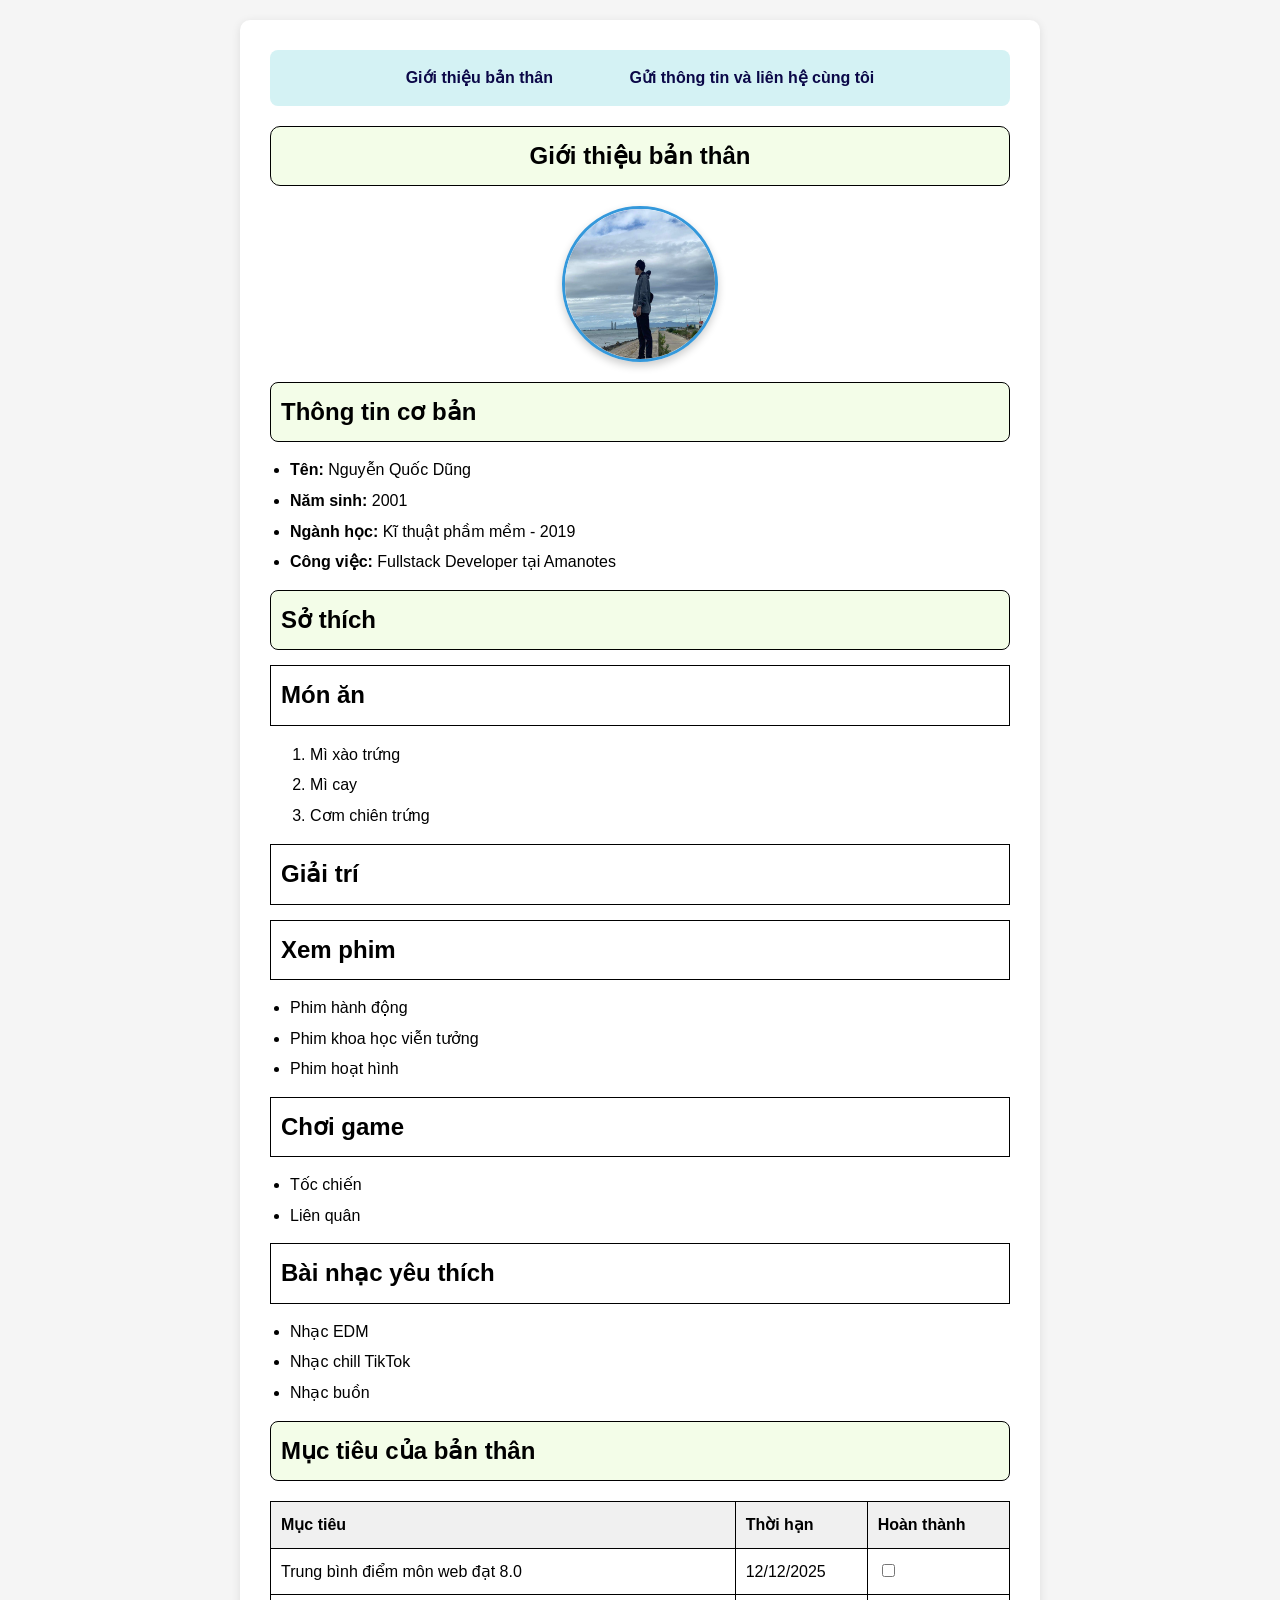
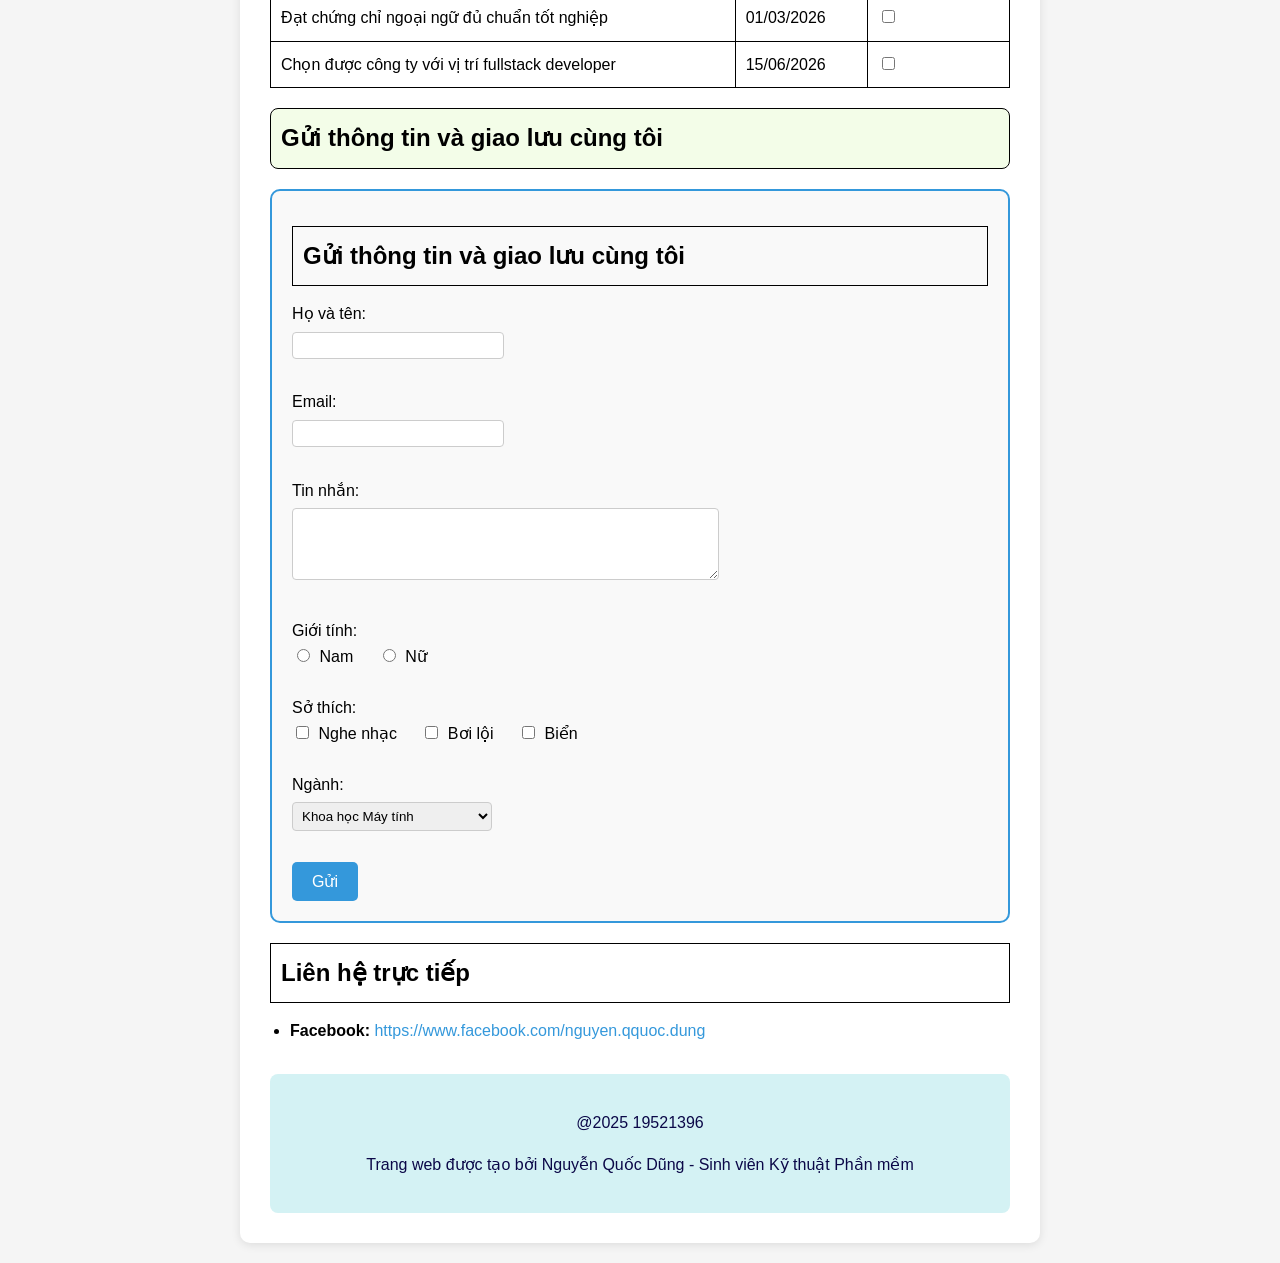
<file: index.html>
<!DOCTYPE html>
<html lang="vi">
    <head>
        <meta charset="UTF-8">
        <title>Giới thiệu bản thân - Nguyễn Quốc Dũng</title>
        <link rel="stylesheet" type="text/css" href="styles.css">
    </head>
    <body>
        <div class="container">
            <nav>
                <a href="#gioi-thieu">Giới thiệu bản thân</a>
                <a href="#lien-he">Gửi thông tin và liên hệ cùng tôi</a>
            </nav>

            <h1 id="gioi-thieu">Giới thiệu bản thân</h1>

            <img
                src="asset/avatar.png"
                alt="Ảnh đại diện" class="profile-image">

            <h2>Thông tin cơ bản</h2>
            <ul>
                <li><strong>Tên:</strong> Nguyễn Quốc Dũng</li>
                <li><strong>Năm sinh:</strong> 2001</li>
                <li><strong>Ngành học:</strong> Kĩ thuật phầm mềm - 2019</li>
                <li><strong>Công việc:</strong> Fullstack Developer tại
                    Amanotes</li>
            </ul>

            <h2>Sở thích</h2>

            <h3>Món ăn</h3>
            <ol>
                <li>Mì xào trứng</li>
                <li>Mì cay</li>
                <li>Cơm chiên trứng</li>
            </ol>

            <h3>Giải trí</h3>

            <h4>Xem phim</h4>
            <ul>
                <li>Phim hành động</li>
                <li>Phim khoa học viễn tưởng</li>
                <li>Phim hoạt hình</li>
            </ul>

            <h4>Chơi game</h4>
            <ul>
                <li>Tốc chiến</li>
                <li>Liên quân</li>
            </ul>

            <h4>Bài nhạc yêu thích</h4>
            <ul>
                <li>Nhạc EDM</li>
                <li>Nhạc chill TikTok</li>
                <li>Nhạc buồn</li>
            </ul>

            <h2>Mục tiêu của bản thân</h2>
            <table>
                <tr>
                    <th>Mục tiêu</th>
                    <th>Thời hạn</th>
                    <th>Hoàn thành</th>
                </tr>
                <tr>
                    <td>Trung bình điểm môn web đạt 8.0</td>
                    <td>12/12/2025</td>
                    <td><input type="checkbox"></td>
                </tr>
                <tr>
                    <td>Đạt chứng chỉ ngoại ngữ đủ chuẩn tốt nghiệp</td>
                    <td>01/03/2026</td>
                    <td><input type="checkbox"></td>
                </tr>
                <tr>
                    <td>Chọn được công ty với vị trí fullstack developer</td>
                    <td>15/06/2026</td>
                    <td><input type="checkbox"></td>
                </tr>
            </table>

            <h2 id="lien-he">Gửi thông tin và giao lưu cùng tôi</h2>

            <form class="contact-form">
                <h3>Gửi thông tin và giao lưu cùng tôi</h3>

                <label for="fullname">Họ và tên:</label><br>
                <input type="text" id="fullname" name="fullname"><br><br>

                <label for="email">Email:</label><br>
                <input type="email" id="email" name="email"><br><br>

                <label for="message">Tin nhắn:</label><br>
                <textarea id="message" name="message" rows="4"
                    cols="50"></textarea><br><br>

                <label>Giới tính:</label><br>
                <input type="radio" id="male" name="gender" value="male">
                <label for="male">Nam</label>
                <input type="radio" id="female" name="gender" value="female">
                <label for="female">Nữ</label><br><br>

                <label>Sở thích:</label><br>
                <input type="checkbox" id="music" name="hobbies" value="music">
                <label for="music">Nghe nhạc</label>
                <input type="checkbox" id="swimming" name="hobbies"
                    value="swimming">
                <label for="swimming">Bơi lội</label>
                <input type="checkbox" id="sea" name="hobbies" value="sea">
                <label for="sea">Biển</label><br><br>

                <label for="major">Ngành:</label><br>
                <select id="major" name="major">
                    <option value="computer-science">Khoa học Máy tính</option>
                    <option value="software-engineering">Kỹ thuật Phần
                        mềm</option>
                    <option value="information-systems">Hệ thống Thông
                        tin</option>
                    <option value="network-security">An toàn Mạng</option>
                </select><br><br>

                <input type="submit" value="Gửi" class="submit-btn">
            </form>

            <h3>Liên hệ trực tiếp</h3>
            <ul>
                <li><strong>Facebook:</strong> <a
                        href="https://www.facebook.com/nguyen.qquoc.dung"
                        class="contact-link"
                        target="_blank">https://www.facebook.com/nguyen.qquoc.dung</a></li>
            </ul>

            <footer>
                <p>@2025 19521396</p>
                <p>Trang web được tạo bởi Nguyễn Quốc Dũng - Sinh viên Kỹ thuật
                    Phần mềm</p>
            </footer>
        </div>
    </body>
</html>
</file>
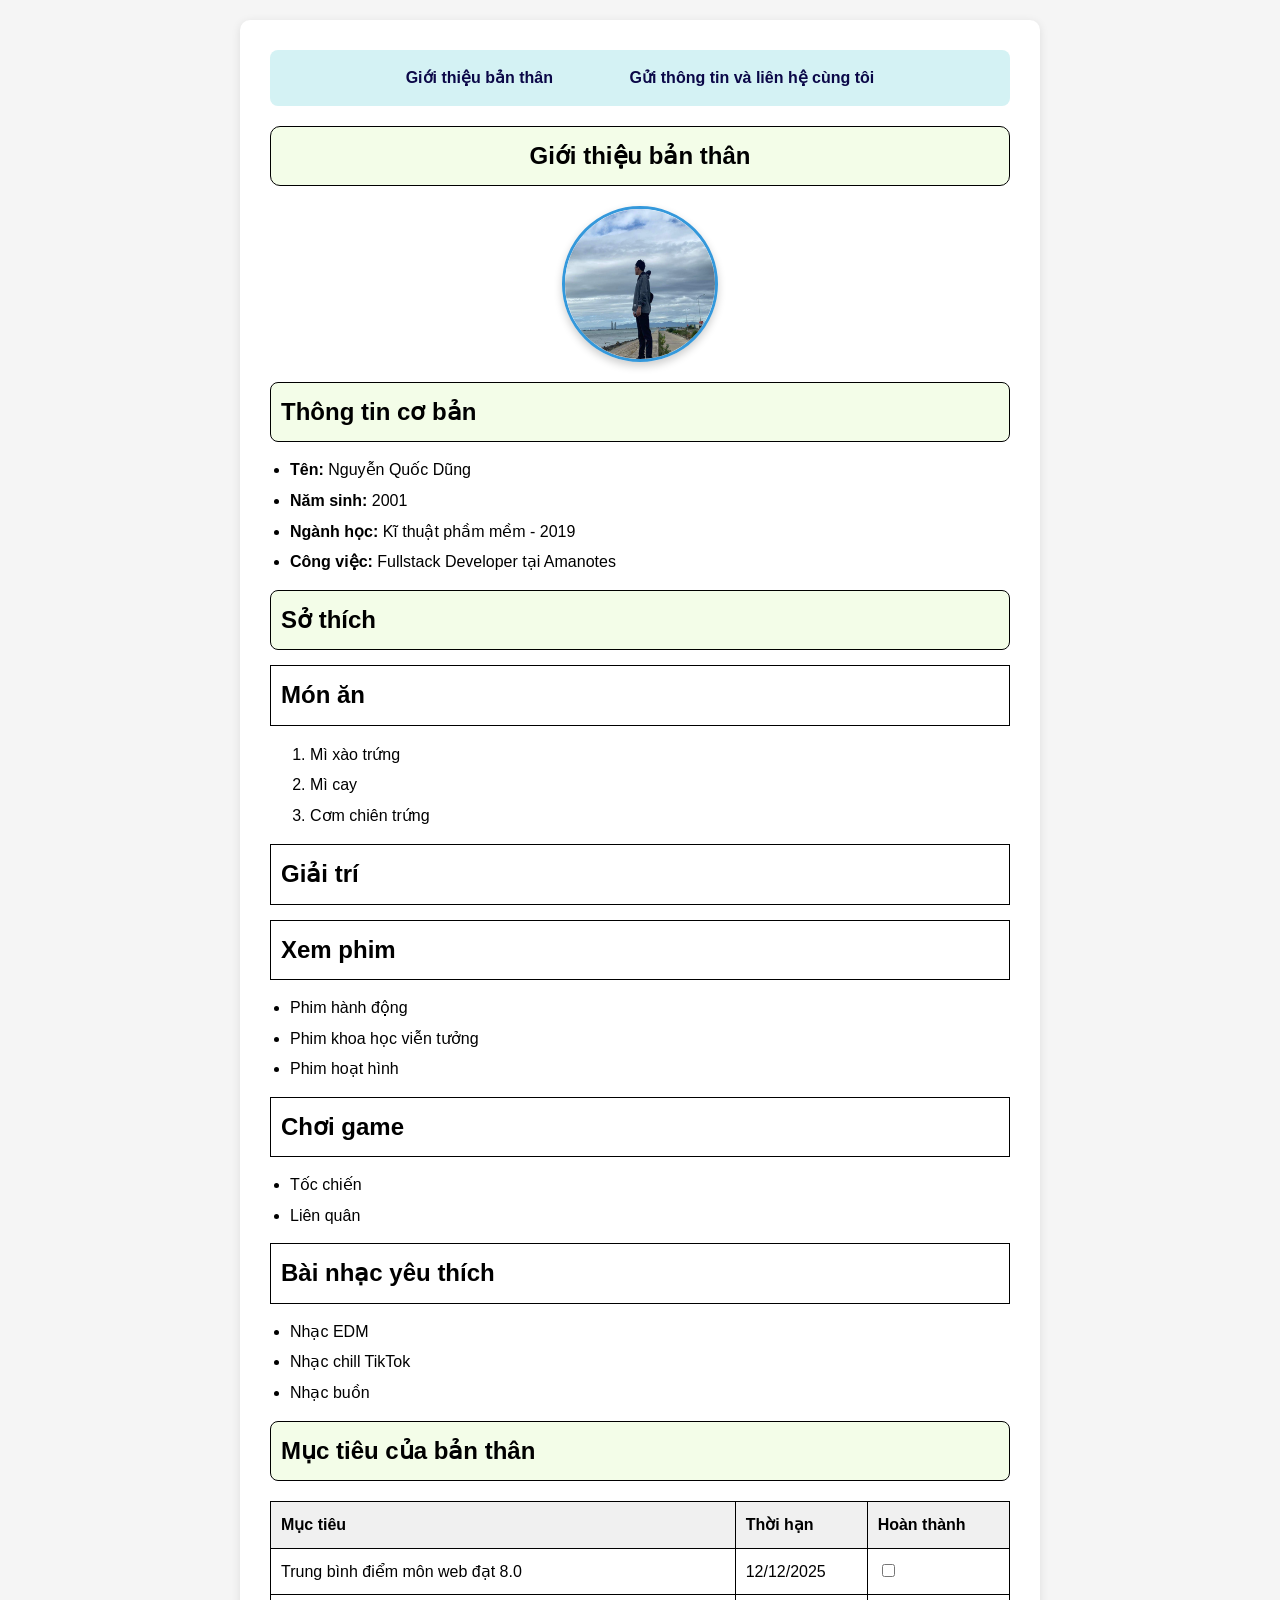
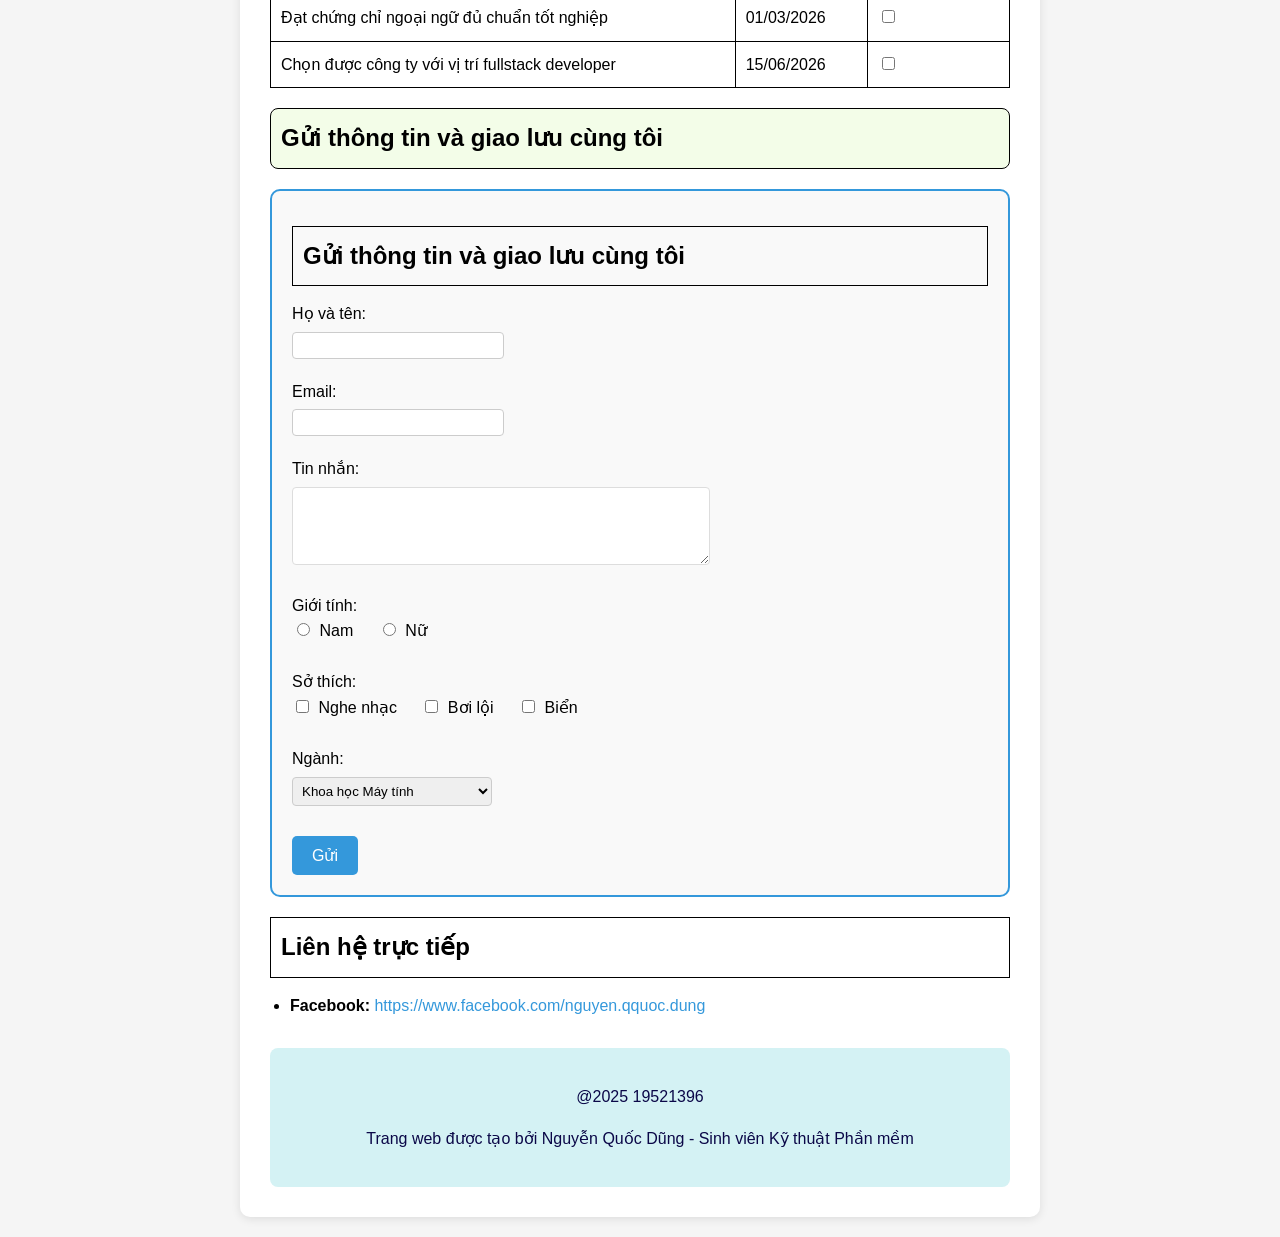
<file: bai-tap-3.html>
<!DOCTYPE html>
<html lang="vi">
    <head>
        <meta charset="UTF-8">
        <title>Bài tập 3 - Giới thiệu bản thân - Nguyễn Quốc Dũng</title>
        <link rel="stylesheet" type="text/css" href="styles.css">
        <style>
            /* CSS cho bài tập 3 */
            .profile-image {
                transition: transform 0.3s ease;
                cursor: pointer;
            }
            
            .profile-image:hover {
                transform: scale(1.05);
            }
            
            .back-to-top {
                position: fixed;
                bottom: 20px;
                right: 20px;
                background-color: #007bff;
                color: white;
                border: none;
                border-radius: 50%;
                width: 50px;
                height: 50px;
                font-size: 18px;
                cursor: pointer;
                display: none;
                z-index: 1000;
                transition: background-color 0.3s ease;
            }
            
            .back-to-top:hover {
                background-color: #0056b3;
            }
            
            .completed-row {
                background-color: #c6f5c6 !important;
                text-decoration: line-through;
            }
            
            .error {
                color: red;
                font-size: 14px;
                margin-top: 5px;
            }
            
            .form-group {
                margin-bottom: 15px;
            }
            
            .form-group input, .form-group textarea {
                width: 100%;
                max-width: 400px;
                padding: 8px;
                border: 1px solid #ddd;
                border-radius: 4px;
            }
            
            .form-group input.error-input, .form-group textarea.error-input {
                border-color: red;
            }
        </style>
    </head>
    <body>
        <div class="container">
            <nav>
                <a href="#gioi-thieu">Giới thiệu bản thân</a>
                <a href="#lien-he">Gửi thông tin và liên hệ cùng tôi</a>
            </nav>

            <h1 id="gioi-thieu">Giới thiệu bản thân</h1>

            <img
                src="asset/avatar.png"
                alt="Ảnh đại diện" class="profile-image">

            <h2>Thông tin cơ bản</h2>
            <ul>
                <li><strong>Tên:</strong> Nguyễn Quốc Dũng</li>
                <li><strong>Năm sinh:</strong> 2001</li>
                <li><strong>Ngành học:</strong> Kĩ thuật phầm mềm - 2019</li>
                <li><strong>Công việc:</strong> Fullstack Developer tại
                    Amanotes</li>
            </ul>

            <h2>Sở thích</h2>

            <h3>Món ăn</h3>
            <ol>
                <li>Mì xào trứng</li>
                <li>Mì cay</li>
                <li>Cơm chiên trứng</li>
            </ol>

            <h3>Giải trí</h3>

            <h4>Xem phim</h4>
            <ul>
                <li>Phim hành động</li>
                <li>Phim khoa học viễn tưởng</li>
                <li>Phim hoạt hình</li>
            </ul>

            <h4>Chơi game</h4>
            <ul>
                <li>Tốc chiến</li>
                <li>Liên quân</li>
            </ul>

            <h4>Bài nhạc yêu thích</h4>
            <ul>
                <li>Nhạc EDM</li>
                <li>Nhạc chill TikTok</li>
                <li>Nhạc buồn</li>
            </ul>

            <h2>Mục tiêu của bản thân</h2>
            <table>
                <tr>
                    <th>Mục tiêu</th>
                    <th>Thời hạn</th>
                    <th>Hoàn thành</th>
                </tr>
                <tr>
                    <td>Trung bình điểm môn web đạt 8.0</td>
                    <td>12/12/2025</td>
                    <td><input type="checkbox" class="goal-checkbox"
                            data-row="0"></td>
                </tr>
                <tr>
                    <td>Đạt chứng chỉ ngoại ngữ đủ chuẩn tốt nghiệp</td>
                    <td>01/03/2026</td>
                    <td><input type="checkbox" class="goal-checkbox"
                            data-row="1"></td>
                </tr>
                <tr>
                    <td>Chọn được công ty với vị trí fullstack developer</td>
                    <td>15/06/2026</td>
                    <td><input type="checkbox" class="goal-checkbox"
                            data-row="2"></td>
                </tr>
            </table>

            <h2 id="lien-he">Gửi thông tin và giao lưu cùng tôi</h2>

            <form class="contact-form" id="contactForm">
                <h3>Gửi thông tin và giao lưu cùng tôi</h3>

                <div class="form-group">
                    <label for="fullname">Họ và tên:</label><br>
                    <input type="text" id="fullname" name="fullname" required>
                    <p class="error" id="fullname-error"></p>
                </div>

                <div class="form-group">
                    <label for="email">Email:</label><br>
                    <input type="email" id="email" name="email" required>
                    <p class="error" id="email-error"></p>
                </div>

                <div class="form-group">
                    <label for="message">Tin nhắn:</label><br>
                    <textarea id="message" name="message" rows="4" cols="50"
                        required></textarea>
                    <p class="error" id="message-error"></p>
                </div>

                <label>Giới tính:</label><br>
                <input type="radio" id="male" name="gender" value="male">
                <label for="male">Nam</label>
                <input type="radio" id="female" name="gender" value="female">
                <label for="female">Nữ</label><br><br>

                <label>Sở thích:</label><br>
                <input type="checkbox" id="music" name="hobbies" value="music">
                <label for="music">Nghe nhạc</label>
                <input type="checkbox" id="swimming" name="hobbies"
                    value="swimming">
                <label for="swimming">Bơi lội</label>
                <input type="checkbox" id="sea" name="hobbies" value="sea">
                <label for="sea">Biển</label><br><br>

                <label for="major">Ngành:</label><br>
                <select id="major" name="major">
                    <option value="computer-science">Khoa học Máy tính</option>
                    <option value="software-engineering">Kỹ thuật Phần
                        mềm</option>
                    <option value="information-systems">Hệ thống Thông
                        tin</option>
                    <option value="network-security">An toàn Mạng</option>
                </select><br><br>

                <input type="submit" value="Gửi" class="submit-btn">
            </form>

            <h3>Liên hệ trực tiếp</h3>
            <ul>
                <li><strong>Facebook:</strong> <a
                        href="https://www.facebook.com/nguyen.qquoc.dung"
                        class="contact-link"
                        target="_blank">https://www.facebook.com/nguyen.qquoc.dung</a></li>
            </ul>

            <footer>
                <p>@2025 19521396</p>
                <p>Trang web được tạo bởi Nguyễn Quốc Dũng - Sinh viên Kỹ thuật
                    Phần mềm</p>
            </footer>
        </div>

        <!-- Back to top button -->
        <button class="back-to-top" id="backToTop"
            onclick="scrollToTop()">↑</button>

        <script>
            // A. Validation Form
            document.getElementById('contactForm').addEventListener('submit', function(e) {
                e.preventDefault();
                
                // Clear previous errors
                clearErrors();
                
                let isValid = true;
                
                // Validate name
                const fullname = document.getElementById('fullname').value.trim();
                if (fullname === '') {
                    showError('fullname-error', 'Tên không được để trống.');
                    isValid = false;
                }
                
                // Validate email
                const email = document.getElementById('email').value.trim();
                const emailRegex = /^[^\s@]+@[^\s@]+\.[^\s@]+$/;
                if (email === '') {
                    showError('email-error', 'Email không được để trống.');
                    isValid = false;
                } else if (!emailRegex.test(email)) {
                    showError('email-error', 'Email không đúng định dạng.');
                    isValid = false;
                }
                
                // Validate message
                const message = document.getElementById('message').value.trim();
                if (message.length < 10) {
                    showError('message-error', 'Nội dung/Góp ý phải ít nhất 10 ký tự.');
                    isValid = false;
                }
                
                if (isValid) {
                    alert('Form đã được gửi thành công!');
                    // Here you would normally submit the form
                }
            });
            
            function showError(errorId, message) {
                const errorElement = document.getElementById(errorId);
                errorElement.textContent = message;
                
                // Add error class to input
                const inputId = errorId.replace('-error', '');
                const inputElement = document.getElementById(inputId);
                inputElement.classList.add('error-input');
            }
            
            function clearErrors() {
                const errorElements = document.querySelectorAll('.error');
                errorElements.forEach(element => {
                    element.textContent = '';
                });
                
                const inputElements = document.querySelectorAll('.error-input');
                inputElements.forEach(element => {
                    element.classList.remove('error-input');
                });
            }
            
            // B. Xử lý checkbox "Hoàn thành mục tiêu"
            document.querySelectorAll('.goal-checkbox').forEach(checkbox => {
                checkbox.addEventListener('change', function() {
                    const rowIndex = parseInt(this.getAttribute('data-row'));
                    const table = document.querySelector('table');
                    const row = table.rows[rowIndex + 1]; // +1 because first row is header
                    
                    if (this.checked) {
                        row.classList.add('completed-row');
                    } else {
                        row.classList.remove('completed-row');
                    }
                });
            });
            
            // C. Hiệu ứng
            // Avatar hover effect is handled by CSS
            
            // Back to top button
            window.addEventListener('scroll', function() {
                const backToTopButton = document.getElementById('backToTop');
                if (window.pageYOffset > 300) {
                    backToTopButton.style.display = 'block';
                } else {
                    backToTopButton.style.display = 'none';
                }
            });
            
            function scrollToTop() {
                window.scrollTo({
                    top: 0,
                    behavior: 'smooth'
                });
            }
        </script>
    </body>
</html>
</file>
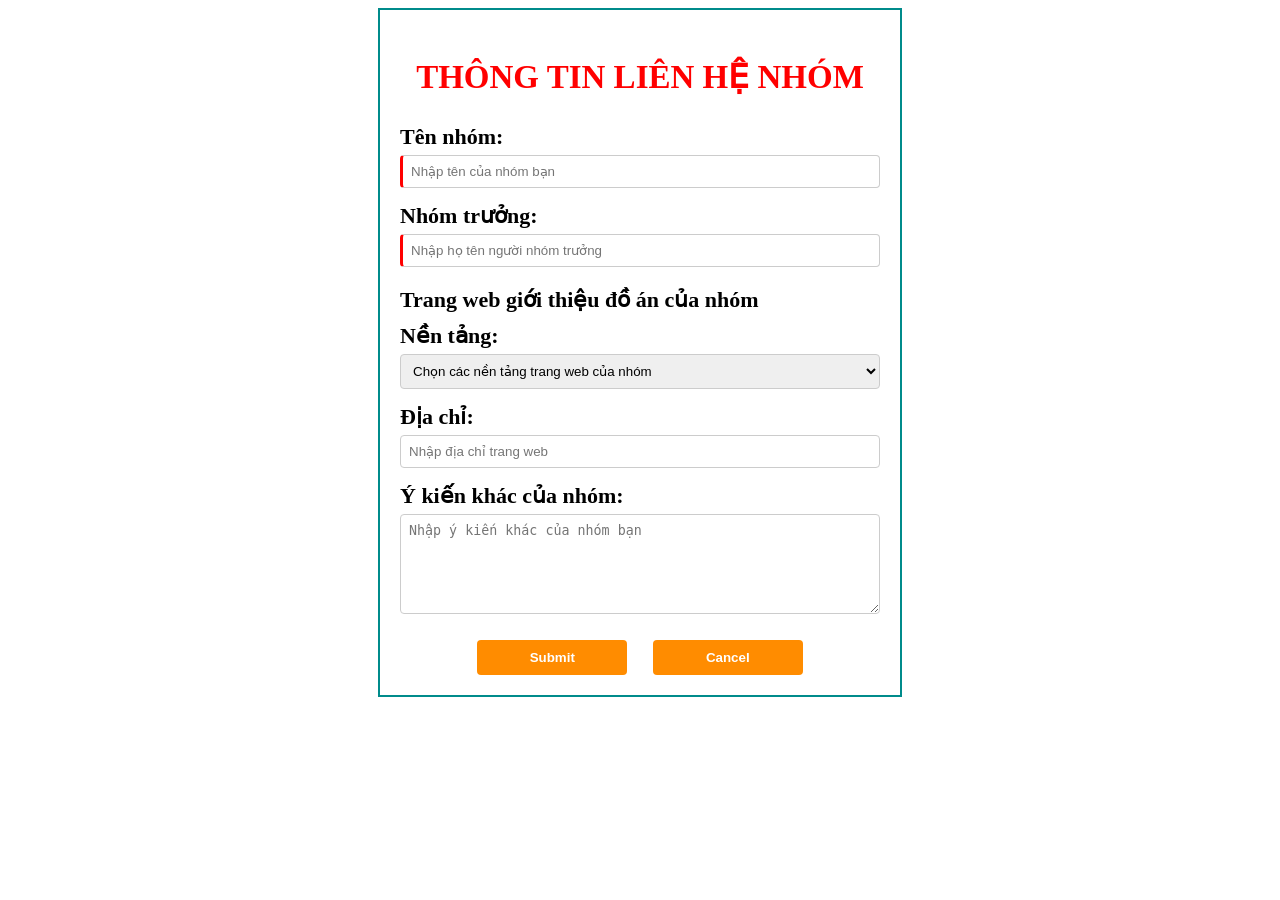
<file: bai-tap-tren-lop.html>
<!DOCTYPE html>
<html lang="vi">
    <head>
        <meta charset="UTF-8">
        <meta name="viewport" content="width=device-width, initial-scale=1.0">
        <title>Form Thông Tin Liên Hệ Nhóm</title>
        <style>
        .container {
            width: 480px;
            margin: auto;
            border: 2px solid darkcyan;
            padding: 20px;
            font-size: 22px;
            background-color: white;
        }
        
        h2 {
            color: red;
            text-align: center;
            font-weight: bold;
        }
        
        .form-group {
            margin-bottom: 15px;
        }
        
        label {
            display: block;
            margin-bottom: 5px;
            font-weight: bold;
        }
        
        input[type="text"], select, textarea {
            width: 100%;
            padding: 8px;
            border: 1px solid #ccc;
            border-radius: 4px;
            box-sizing: border-box;
        }
        
        textarea {
            height: 100px;
            resize: vertical;
        }
        
        .button-group {
            text-align: center;
            margin-top: 20px;
        }
        
        button {
            width: 150px;
            padding: 10px;
            background-color: darkorange;
            border: none;
            color: white;
            font-weight: bold;
            cursor: pointer;
            border-radius: 4px;
            margin: 0 10px;
        }
        
        button:hover {
            background-color: #cc7700;
        }
        
        .section-title {
            font-weight: bold;
            margin-top: 20px;
            margin-bottom: 10px;
        }
        
        input:required {
            border-left: 3px solid red;
        }
    </style>
    </head>
    <body>
        <div class="container">
            <h2>THÔNG TIN LIÊN HỆ NHÓM</h2>

            <form action="GroupInfo.php" method="post"
                onsubmit="return validateForm()">
                <div class="form-group">
                    <label for="tennhom">Tên nhóm:</label>
                    <input type="text" id="tennhom" name="tennhom"
                        placeholder="Nhập tên của nhóm bạn" required>
                </div>

                <div class="form-group">
                    <label for="nhomtruong">Nhóm trưởng:</label>
                    <input type="text" id="nhomtruong" name="nhomtruong"
                        placeholder="Nhập họ tên người nhóm trưởng" required>
                </div>

                <div class="section-title">Trang web giới thiệu đồ án của
                    nhóm</div>

                <div class="form-group">
                    <label for="nenBang">Nền tảng:</label>
                    <select id="nenbang" name="nenbang" required>
                        <option value>Chọn các nền tảng trang web của
                            nhóm</option>
                        <option value="wordpress">WordPress</option>
                        <option value="google">Google</option>
                        <option value="wix">Wix</option>
                        <option value="github">GitHub</option>
                        <option value="khac">Khác</option>
                    </select>
                </div>

                <div class="form-group">
                    <label for="diachi">Địa chỉ:</label>
                    <input type="text" id="diachi" name="diachi"
                        placeholder="Nhập địa chỉ trang web">
                </div>

                <div class="form-group">
                    <label for="ykien">Ý kiến khác của nhóm:</label>
                    <textarea id="ykien" name="ykien"
                        placeholder="Nhập ý kiến khác của nhóm bạn"></textarea>
                </div>

                <div class="button-group">
                    <button type="submit">Submit</button>
                    <button type="button" onclick="clearForm()">Cancel</button>
                </div>
            </form>
        </div>

        <script>
        function validateForm() {
            var tenNhom = document.getElementById('tennhom').value.trim();
            var nhomTruong = document.getElementById('nhomtruong').value.trim();
            
            if (tenNhom === '' || nhomTruong === '') {
                alert('Vui lòng nhập thông tin đầy đủ');
                return false;
            }
            
            return true;
        }
        
        function clearForm() {
            document.getElementById('tennhom').value = '';
            document.getElementById('nhomtruong').value = '';
            document.getElementById('nenbang').value = '';
            document.getElementById('diachi').value = '';
            document.getElementById('ykien').value = '';
        }
    </script>
    </body>
</html>
</file>
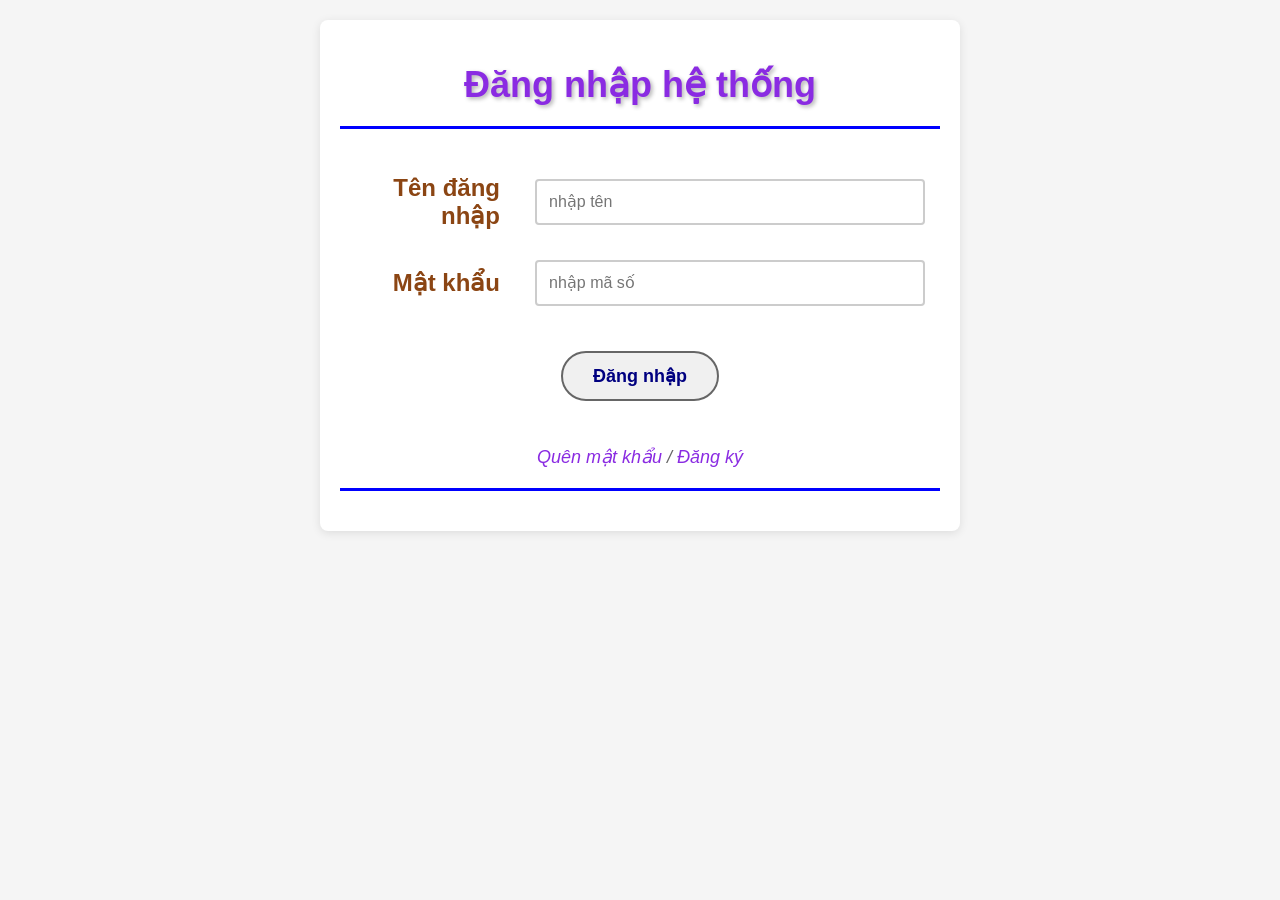
<file: lap1/bai-5.html>
<!DOCTYPE html>
<html lang="vi">
    <head>
        <meta charset="UTF-8">
        <meta name="viewport" content="width=device-width, initial-scale=1.0">
        <title>Đăng nhập hệ thống</title>
        <style>
        body {
            font-family: Arial, sans-serif;
            margin: 0;
            padding: 20px;
            background-color: #f5f5f5;
        }
        
        .container {
            max-width: 600px;
            margin: 0 auto;
            background-color: white;
            padding: 20px;
            border-radius: 8px;
            box-shadow: 0 2px 10px rgba(0,0,0,0.1);
        }
        
        h1 {
            color: #8A2BE2;
            text-align: center;
            font-size: 36px;
            margin-bottom: 20px;
            text-shadow: 2px 2px 4px rgba(0,0,0,0.3);
        }
        
        hr {
            border: none;
            height: 3px;
            background-color: #0000FF;
            margin: 20px 0;
        }
        
        table {
            width: 100%;
            border-collapse: collapse;
            margin: 30px 0;
        }
        
        td {
            padding: 15px;
            vertical-align: middle;
        }
        
        .label-cell {
            width: 30%;
            font-size: 24px;
            font-weight: bold;
            color: #8B4513;
            text-align: right;
            padding-right: 20px;
        }
        
        .input-cell {
            width: 70%;
        }
        
        input[type="text"], input[type="password"] {
            width: 100%;
            padding: 12px;
            font-size: 16px;
            border: 2px solid #ccc;
            border-radius: 4px;
            box-sizing: border-box;
        }
        
        input[type="text"]:focus, input[type="password"]:focus {
            border-color: #8A2BE2;
            outline: none;
        }
        
        .login-btn {
            background-color: #f0f0f0;
            border: 2px solid #666;
            padding: 12px 30px;
            font-size: 18px;
            font-weight: bold;
            color: #000080;
            border-radius: 25px;
            cursor: pointer;
            display: block;
            margin: 0 auto;
            transition: all 0.3s ease;
        }
        
        .login-btn:hover {
            background-color: #e0e0e0;
            transform: translateY(-2px);
        }
        
        .footer-links {
            text-align: center;
            margin-top: 30px;
            font-size: 18px;
            font-style: italic;
            color: #666;
        }
        
        .footer-links a {
            color: #8A2BE2;
            text-decoration: none;
        }
        
        .footer-links a:hover {
            text-decoration: underline;
        }
    </style>
    </head>
    <body>
        <div class="container">
            <h1>Đăng nhập hệ thống</h1>

            <hr>

            <form method="post" action="#">
                <table>
                    <tr>
                        <td class="label-cell">Tên đăng nhập</td>
                        <td class="input-cell">
                            <input type="text" name="username"
                                placeholder="nhập tên" required>
                        </td>
                    </tr>
                    <tr>
                        <td class="label-cell">Mật khẩu</td>
                        <td class="input-cell">
                            <input type="password" name="password"
                                placeholder="nhập mã số" required>
                        </td>
                    </tr>
                    <tr>
                        <td colspan="2"
                            style="text-align: center; padding-top: 30px;">
                            <input type="submit" value="Đăng nhập"
                                class="login-btn">
                        </td>
                    </tr>
                </table>
            </form>

            <p class="footer-links">
                <a href="#">Quên mật khẩu</a> / <a href="#">Đăng ký</a>
            </p>

            <hr>
        </div>
    </body>
</html>
</file>
<file: styles.css>
/* External CSS cho trang web giới thiệu bản thân */

html {
    scroll-behavior: smooth;
}

body {
    font-family: Arial, sans-serif;
    max-width: 800px;
    margin: 0 auto;
    padding: 20px;
    line-height: 1.6;
    background-color: #f5f5f5;
}

.container {
    background-color: white;
    padding: 30px;
    border-radius: 10px;
    box-shadow: 0 2px 10px rgba(0,0,0,0.1);
}

h1 {
    color: #CAEDFF;
    background-color: #F3FDE8;
    text-align: center;
    border-bottom: 3px solid #3498db;
    padding: 20px;
    border-radius: 10px;
    font-size: 24px;
    margin: 20px 0;
}

h2 {
    color: #D8B4F8;
    background-color: #F3FDE8;
    margin-top: 30px;
    padding: 15px;
    border-radius: 8px;
    font-size: 24px;
}

h3 {
    color: #FFC7EA;
    margin-top: 20px;
    font-size: 24px;
}

h4 {
    color: #95a5a6;
    margin-top: 15px;
}

ul {
    margin: 10px 0;
    padding-left: 20px;
}

li {
    margin: 5px 0;
}

.contact-link {
    color: #3498db;
    text-decoration: none;
}

.contact-link:hover {
    text-decoration: underline;
}

.profile-image {
    width: 150px;
    height: 150px;
    border-radius: 50%;
    margin: 20px auto;
    display: block;
    border: 3px solid #3498db;
    box-shadow: 0 4px 8px rgba(0,0,0,0.2);
}

table {
    width: 100%;
    border-collapse: collapse;
    margin: 20px 0;
    border: 1px solid black;
}

th, td {
    padding: 10px;
    border: 1px solid black;
    text-align: left;
}

th {
    background-color: #f0f0f0;
    font-weight: bold;
}

h1, h2, h3, h4 {
    color: black;
    font-size: 24px;
    border: 1px solid black;
    padding: 10px;
    margin: 15px 0;
}

nav {
    background-color: #d4f2f4;
    padding: 15px;
    text-align: center;
    margin-bottom: 20px;
    border-radius: 8px;
}

nav a {
    color: #0b0848;
    text-decoration: none;
    margin: 0 20px;
    font-weight: bold;
    padding: 8px 16px;
    border-radius: 4px;
    transition: background-color 0.3s;
}

nav a:hover {
    background-color: #0b0848;
    color: #d4f2f4;
}

/* Form styling */
.contact-form {
    border: 2px solid #3498db;
    padding: 20px;
    border-radius: 10px;
    margin: 20px 0;
    background-color: #f9f9f9;
}

.contact-form input[type="text"],
.contact-form input[type="email"],
.contact-form select {
    width: 200px;
    padding: 5px;
    margin: 5px 0;
    border: 1px solid #ccc;
    border-radius: 4px;
}

.contact-form textarea {
    padding: 5px;
    margin: 5px 0;
    resize: vertical;
    border: 1px solid #ccc;
    border-radius: 4px;
}

.contact-form input[type="radio"],
.contact-form input[type="checkbox"] {
    margin-right: 5px;
}

.contact-form input[type="radio"] + label,
.contact-form input[type="checkbox"] + label {
    margin-right: 20px;
}

.submit-btn {
    background-color: #3498db;
    color: white;
    padding: 10px 20px;
    border: none;
    border-radius: 5px;
    cursor: pointer;
    font-size: 16px;
}

.submit-btn:hover {
    background-color: #2980b9;
}

footer {
    background-color: #d4f2f4;
    padding: 20px;
    text-align: center;
    margin-top: 30px;
    border-radius: 8px;
    color: #0b0848;
}
</file>
